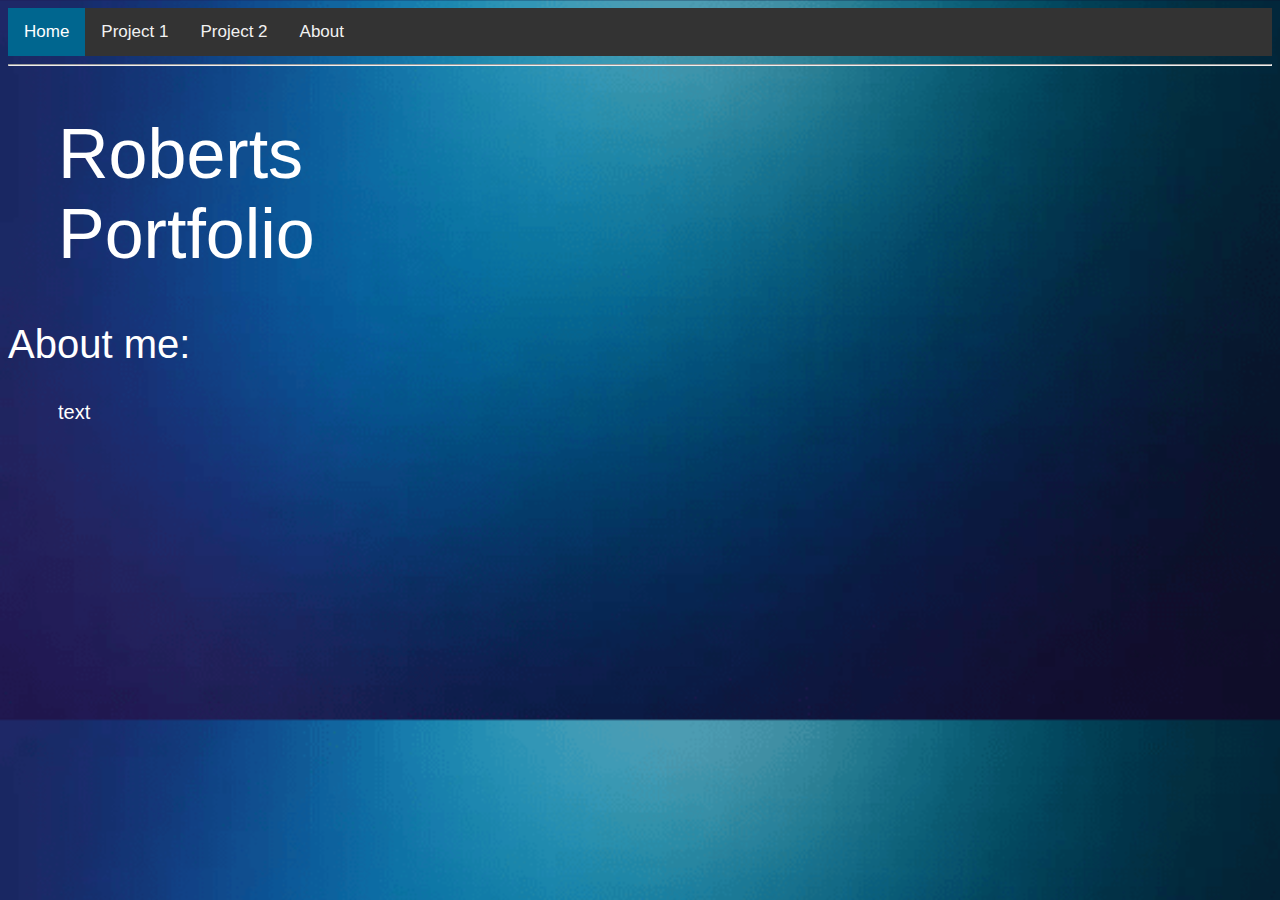
<file: index.html>
<!DOCTYPE html>
<html lang="en">
<head>
    <meta charset="UTF-8">
    <meta name="viewport" content="width=device-width, initial-scale=1.0">
    <title>Document</title>
    <link rel="stylesheet" href="style.css">
    
</head>
<body>
    <div class="topnav">
        <a class="active" href="#home">Home</a>
        <a href="project1.html">Project 1</a>
        <a href="project2-game.html">Project 2</a>
        <a href="#about">About</a>
      </div>
      <hr>
    <h1>Roberts <br> 
        Portfolio</h1>
        
    <h2>About me:</h2>
    <p>text</p>
    
</body>
</html>
</file>
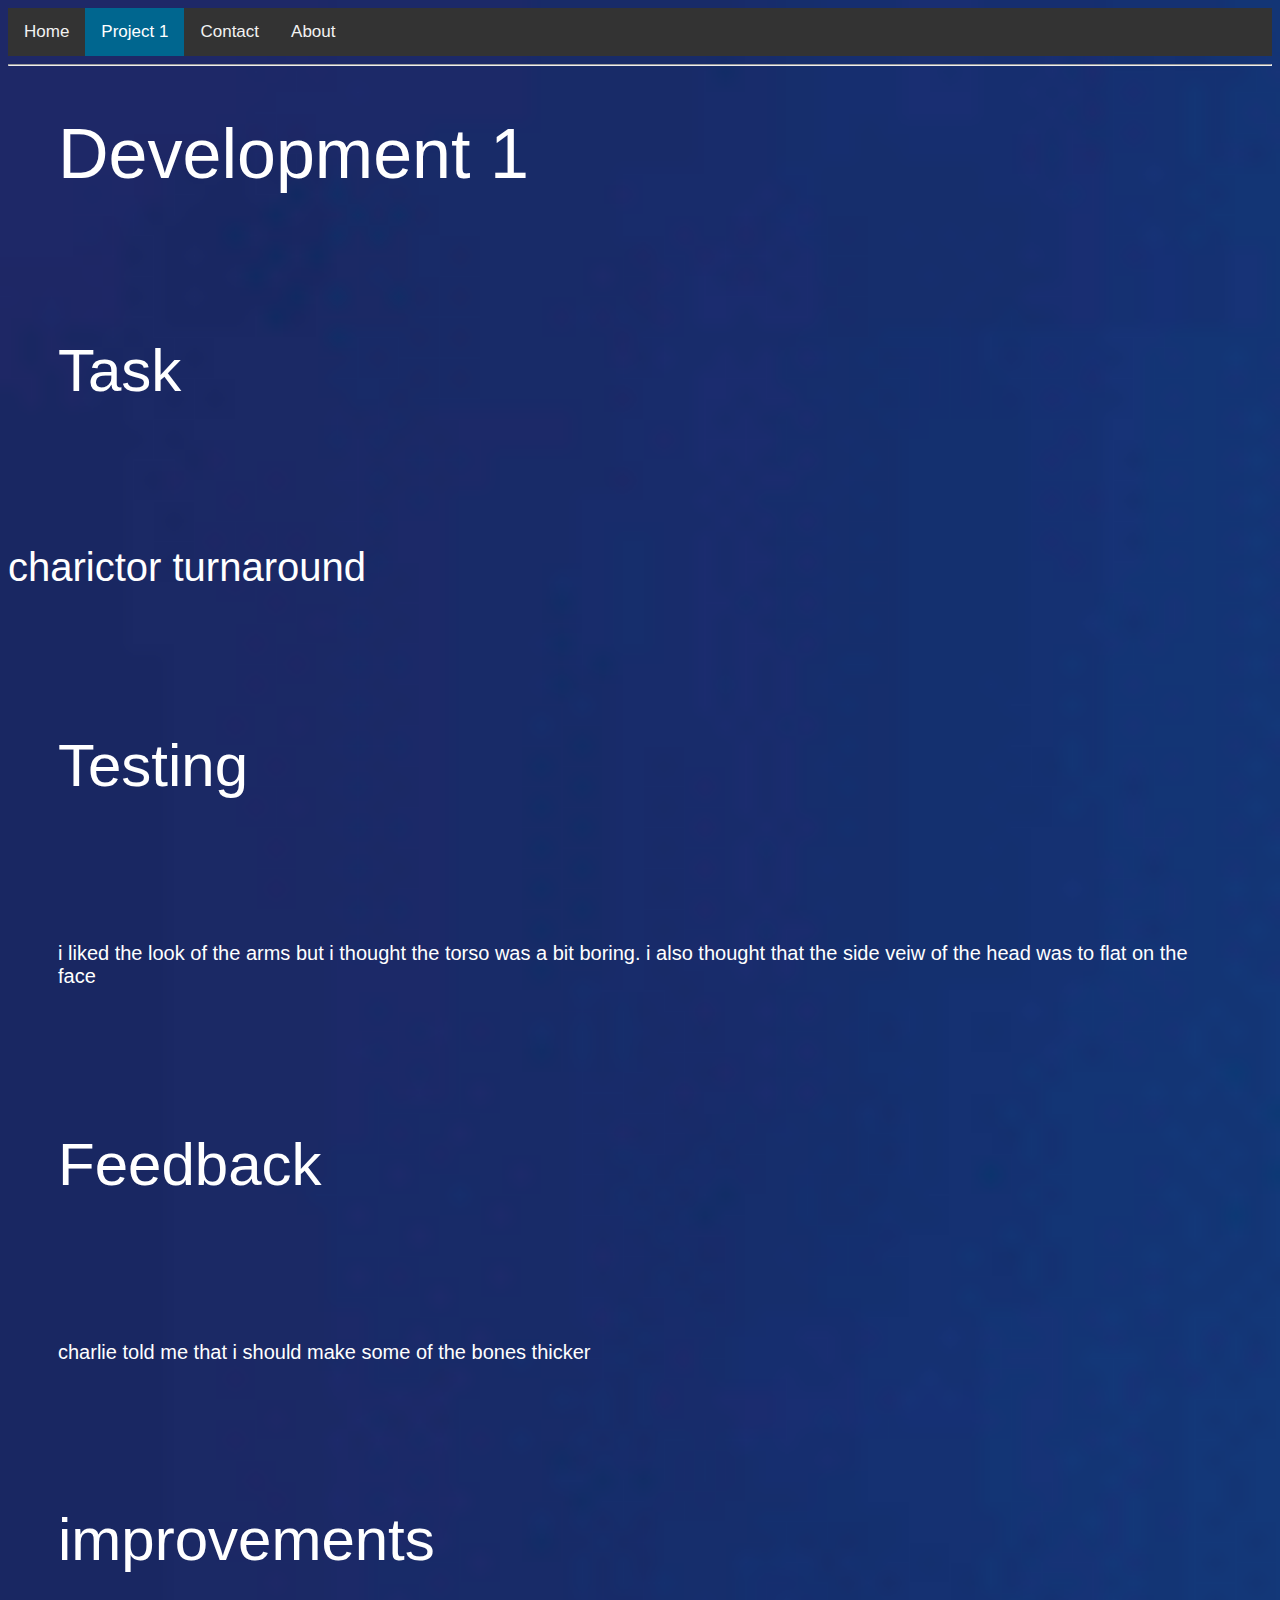
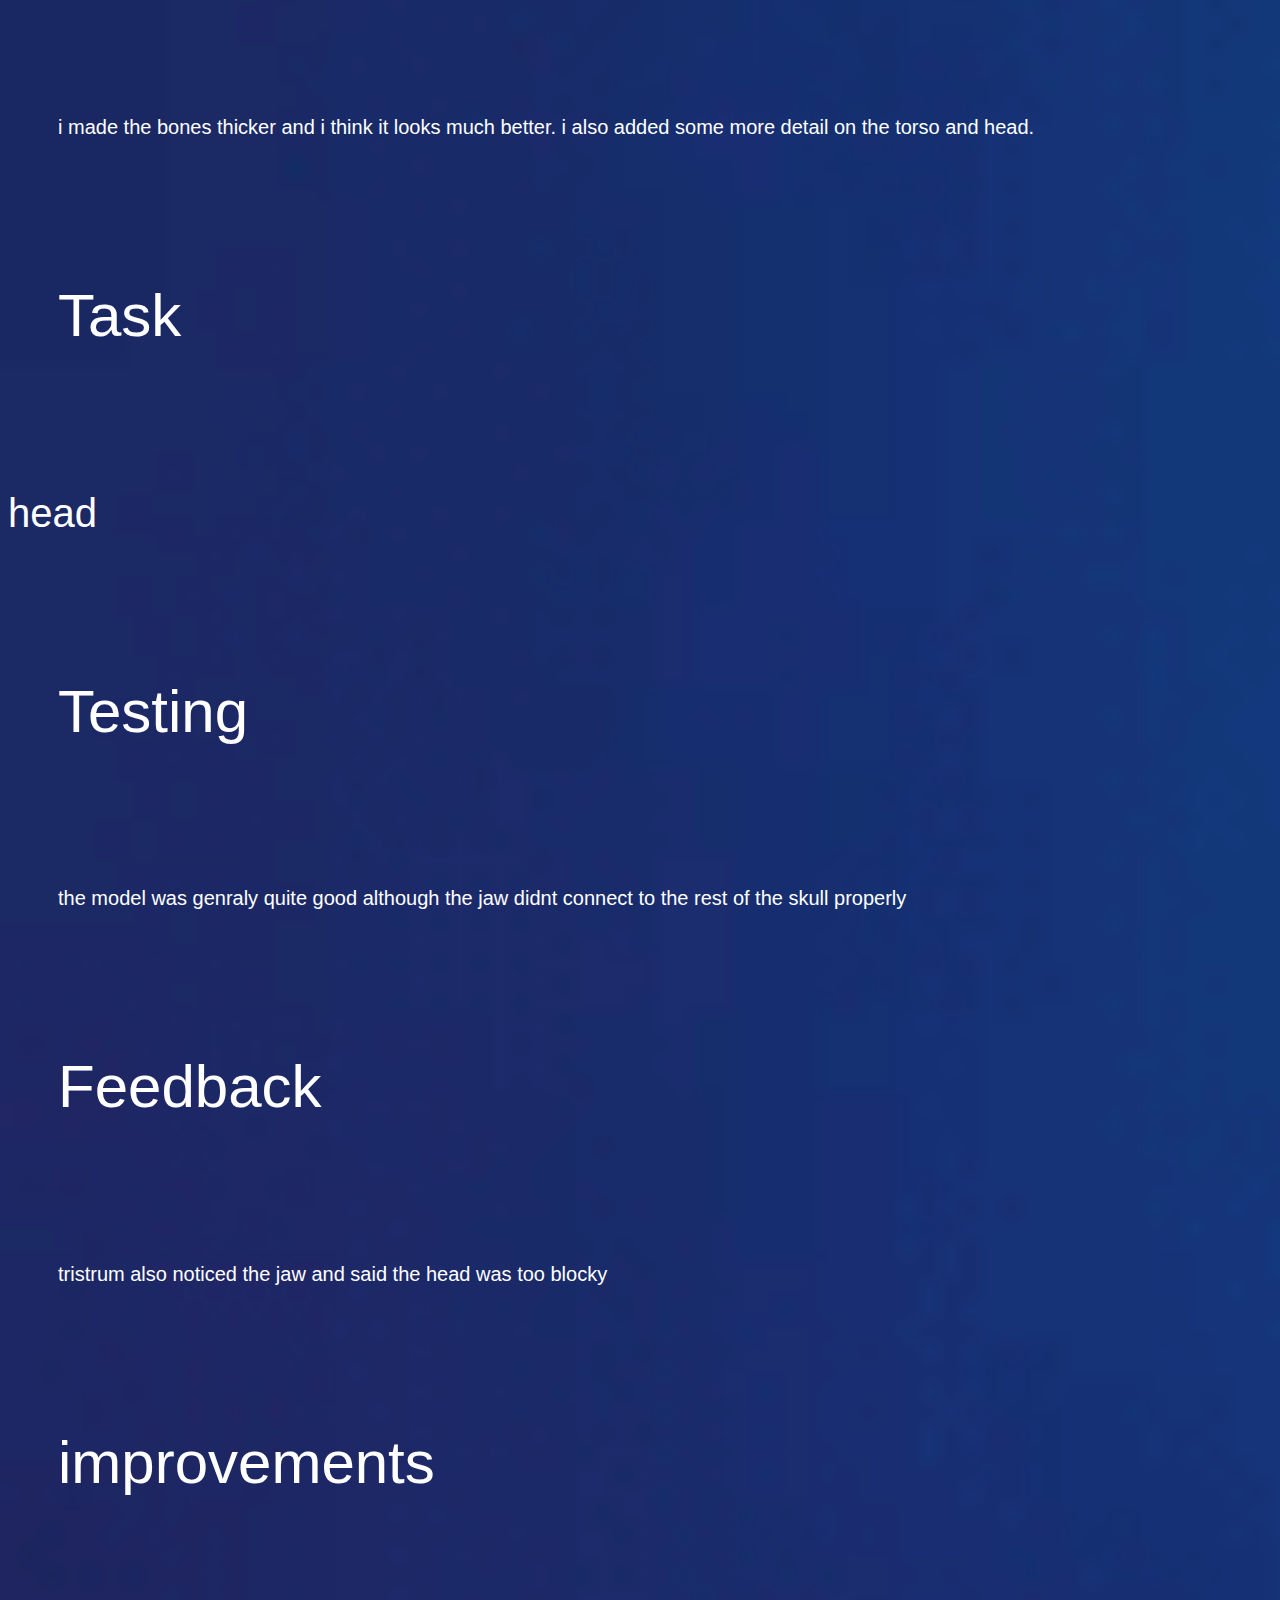
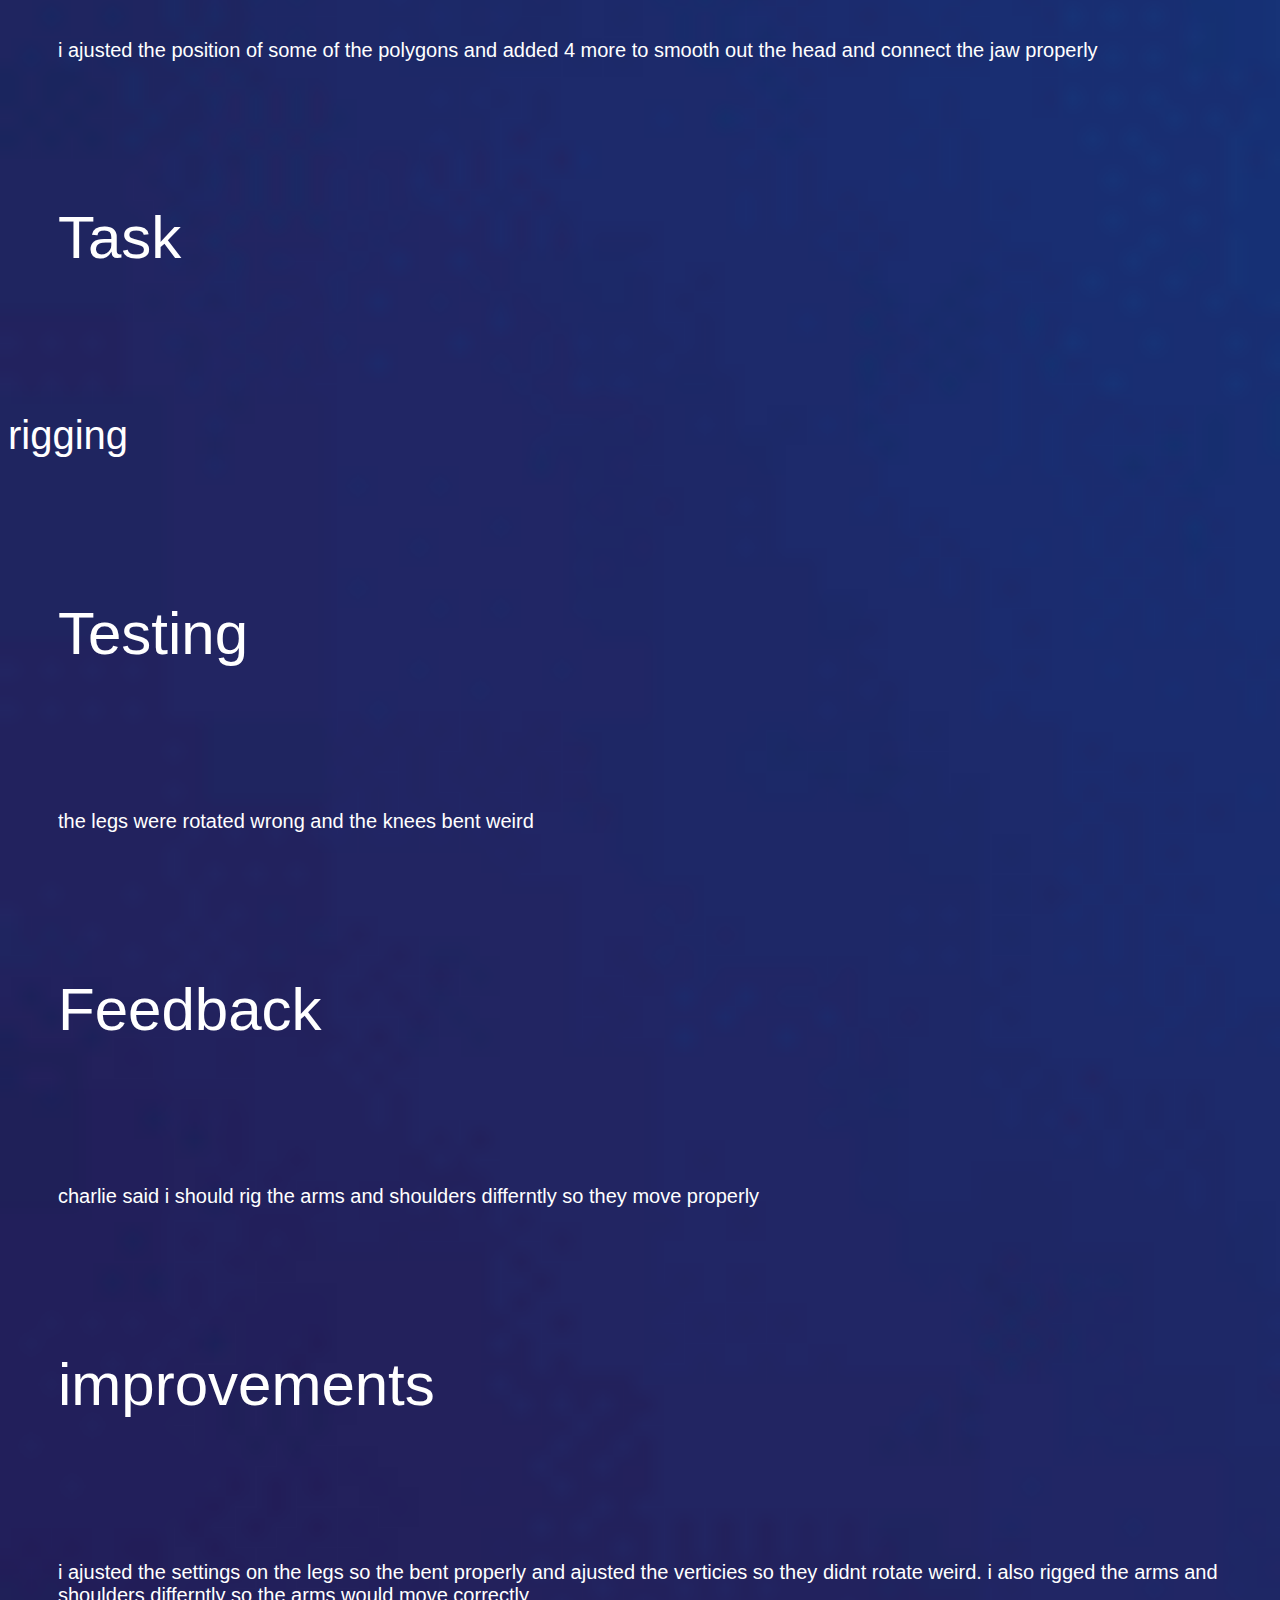
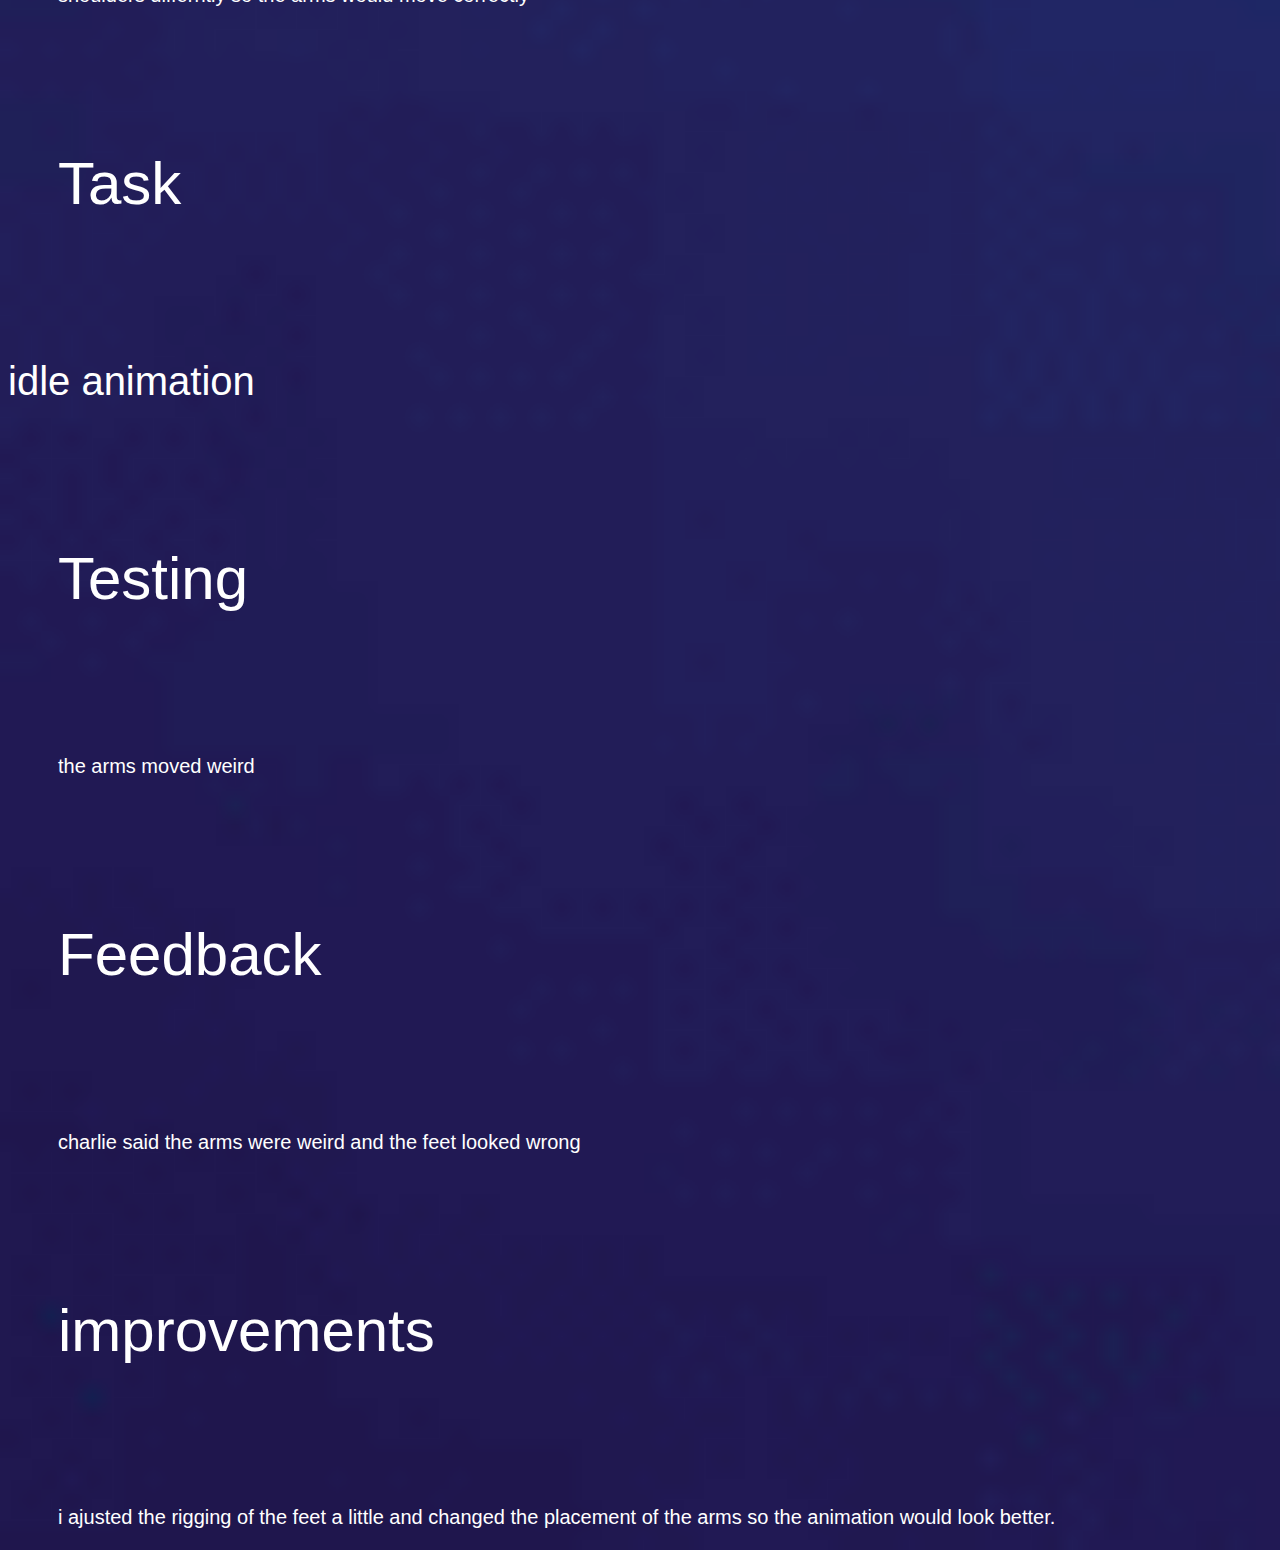
<file: development1.html>
<!DOCTYPE html>
<html lang="en">
<head>
    <meta charset="UTF-8">
    <meta name="viewport" content="width=device-width, initial-scale=1.0">
    <title>Document</title>
    <link rel="stylesheet" href="style.css">
</head>
<body>
    <div class="topnav">
        <a href="index.html">Home</a>
        <a class="active" href="project1.html">Project 1</a>
        <a href="#contact">Contact</a>
        <a href="#about">About</a>
      </div>
      <hr>
    <h1>Development 1</h1>
    <h6>Task</h6>
    <h2>charictor turnaround</h2> 
    <h6>Testing</h6>
    <p>i liked the look of the arms but i thought the torso was a bit boring. i also thought that the side veiw of the head was to flat on the face</p>
    <h6>Feedback</h6>
    <p>charlie told me that i should make some of the bones thicker</p>
    <h6>improvements</h6>
    <p>i made the bones thicker and i think it looks much better. i also added some more detail on the torso and head.</p>

    <h6>Task</h6>
    <h2>head</h2> 
    <h6>Testing</h6>
    <p>the model was genraly quite good although the jaw didnt connect to the rest of the skull properly</p>
    <h6>Feedback</h6>
    <p>tristrum also noticed the jaw and said the head was too blocky</p>
    <h6>improvements</h6>
    <p>i ajusted the position of some of the polygons and added 4 more to smooth out the head and connect the jaw properly</p>

    <h6>Task</h6>
    <h2>rigging</h2> 
    <h6>Testing</h6>
    <p>the legs were rotated wrong and the knees bent weird</p>
    <h6>Feedback</h6>
    <p>charlie said i should rig the arms and shoulders differntly so they move properly</p>
    <h6>improvements</h6>
    <p>i ajusted the settings on the legs so the bent properly and ajusted the verticies so they didnt rotate weird. i also rigged the arms and shoulders differntly so the arms would move correctly</p>

    <h6>Task</h6>
    <h2>idle animation</h2> 
    <h6>Testing</h6>
    <p>the arms moved weird</p>
    <h6>Feedback</h6>
    <p>charlie said the arms were weird and the feet looked wrong</p>
    <h6>improvements</h6>
    <p>i ajusted the rigging of the feet a little and changed the placement of the arms so the animation would look better.</p>
</body>
</html>
</file>
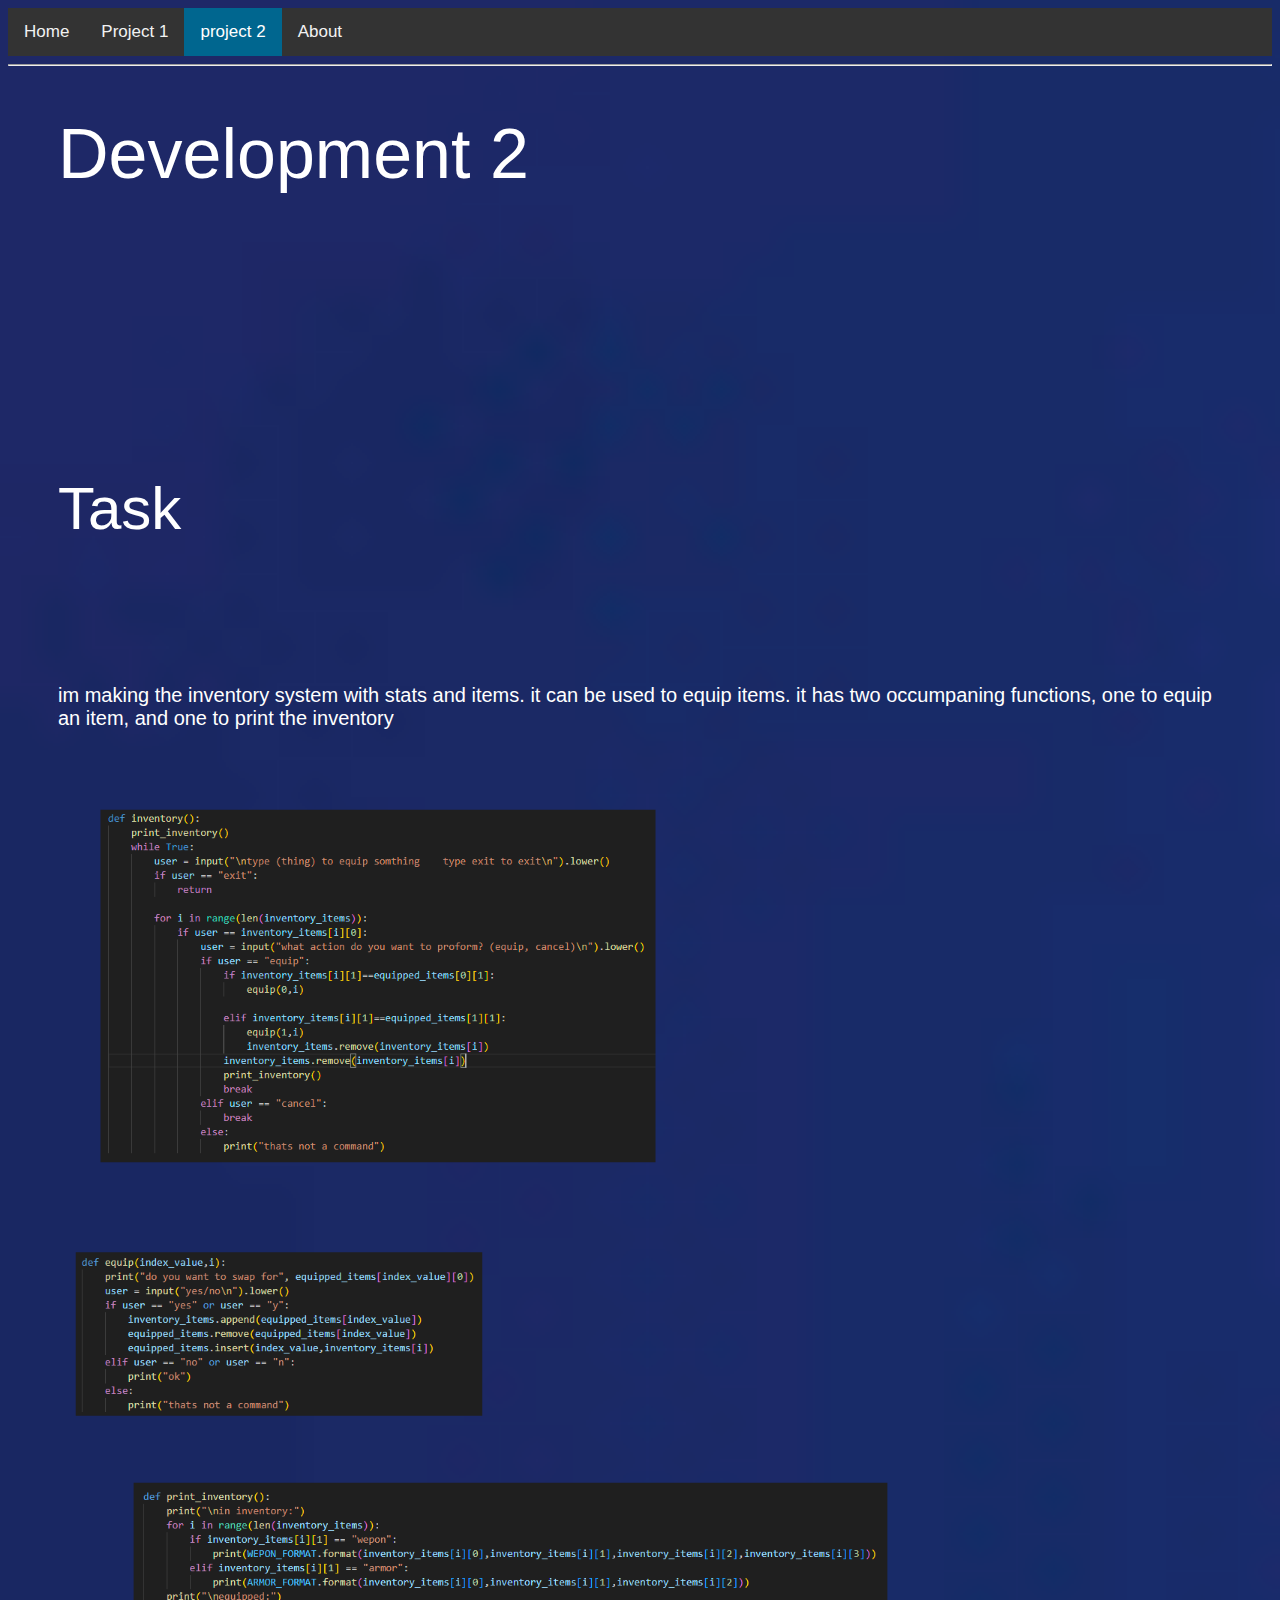
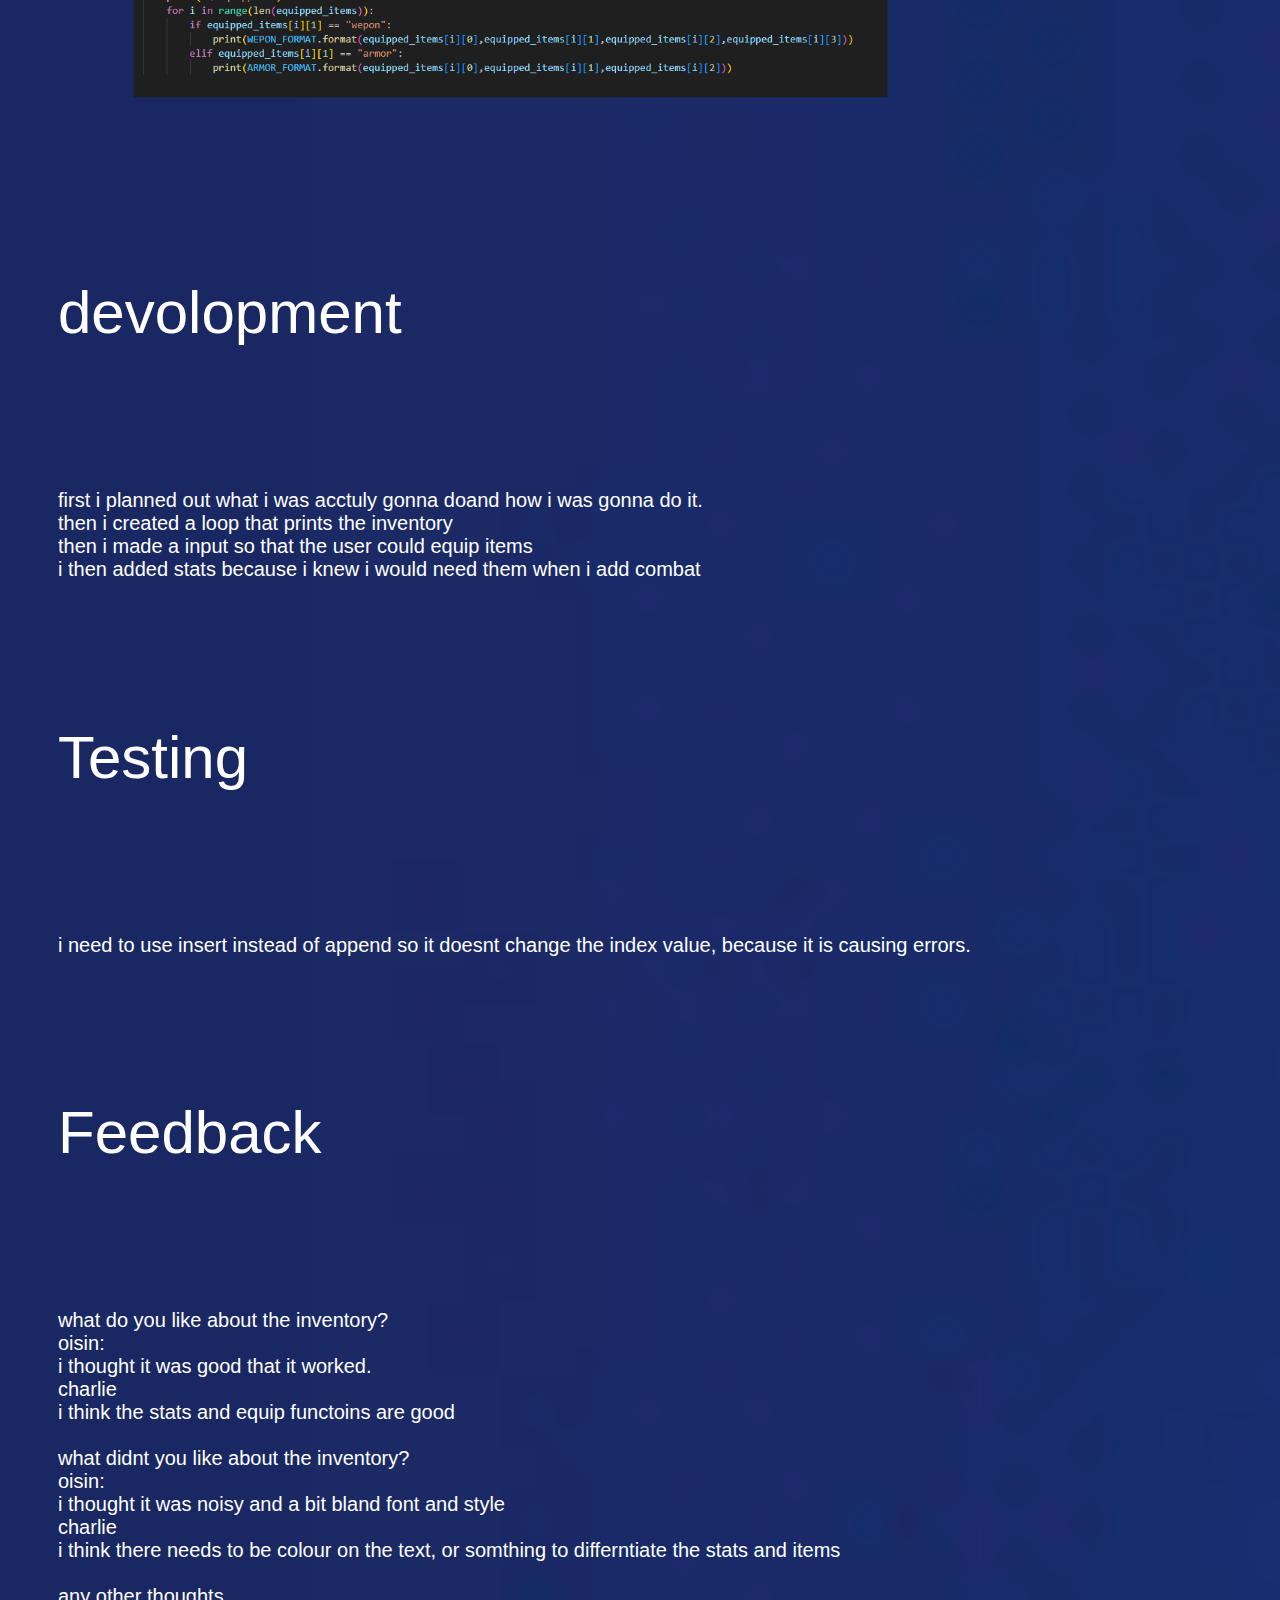
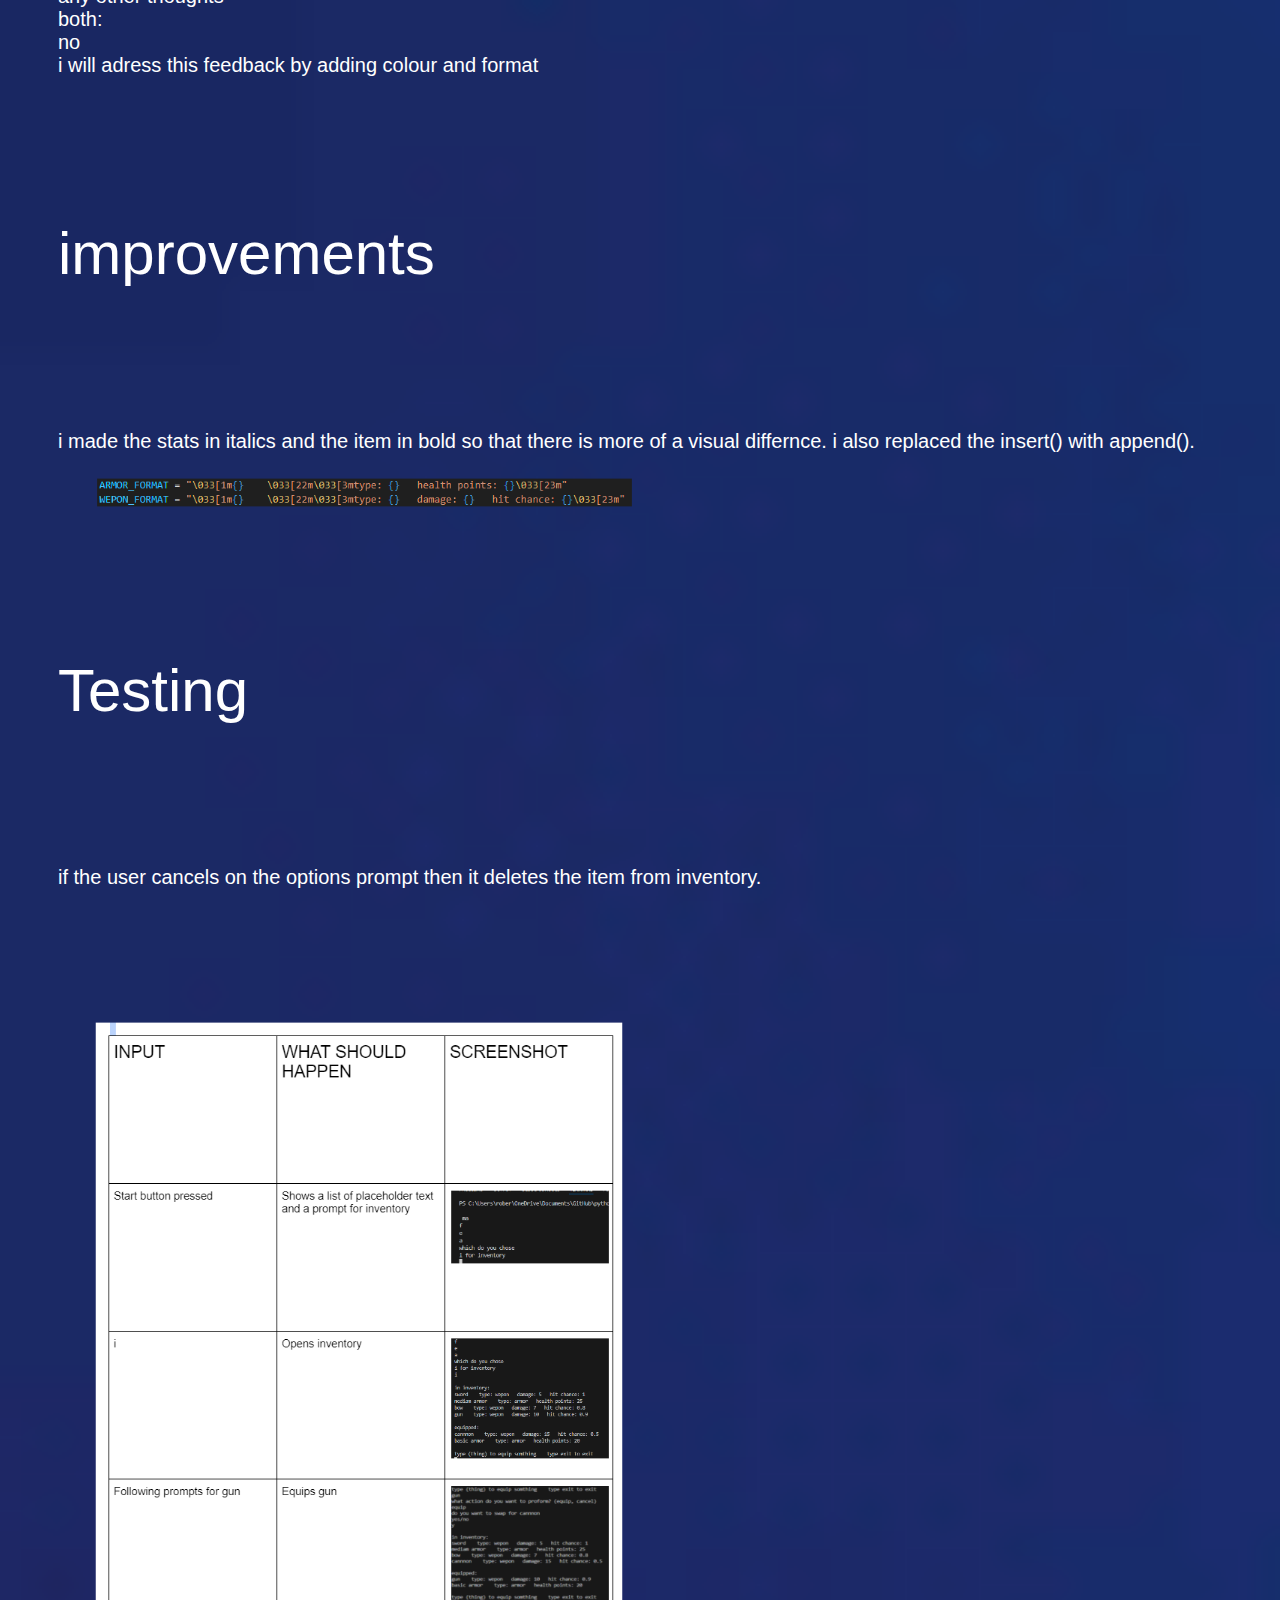
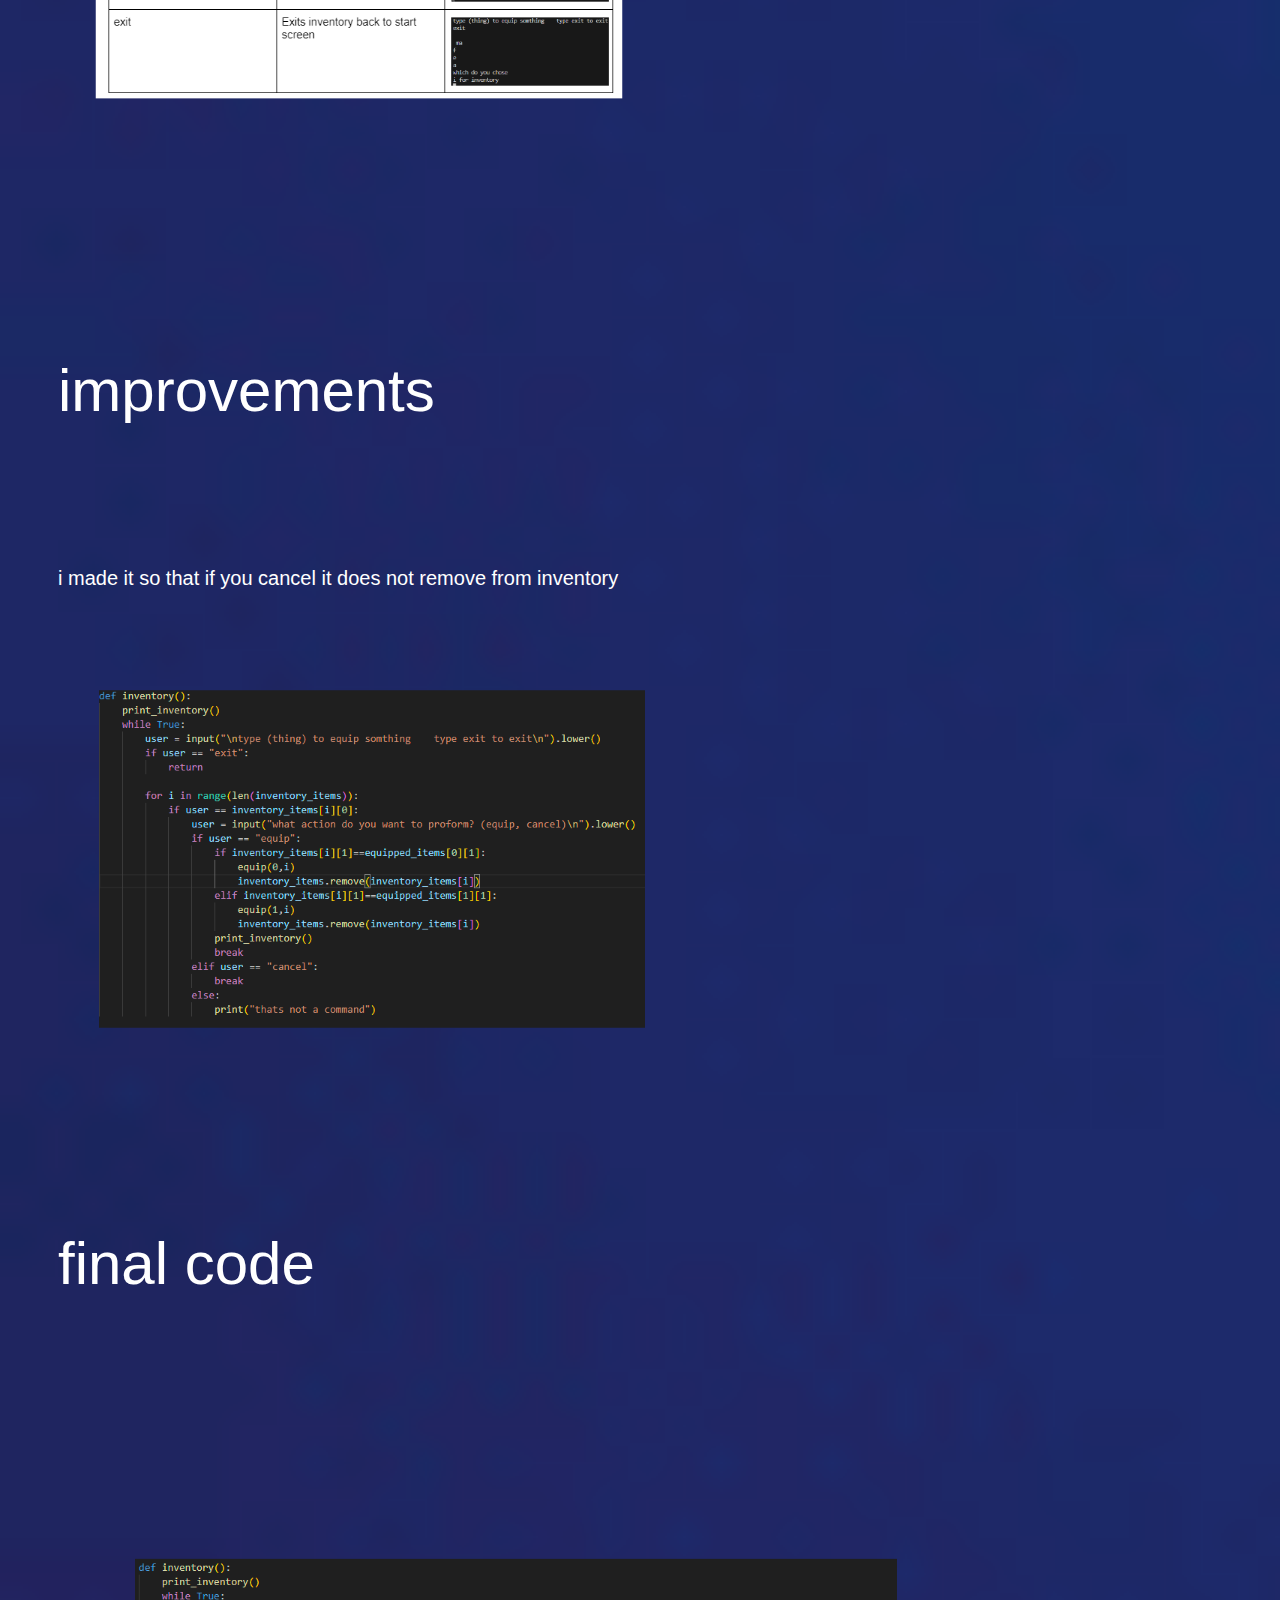
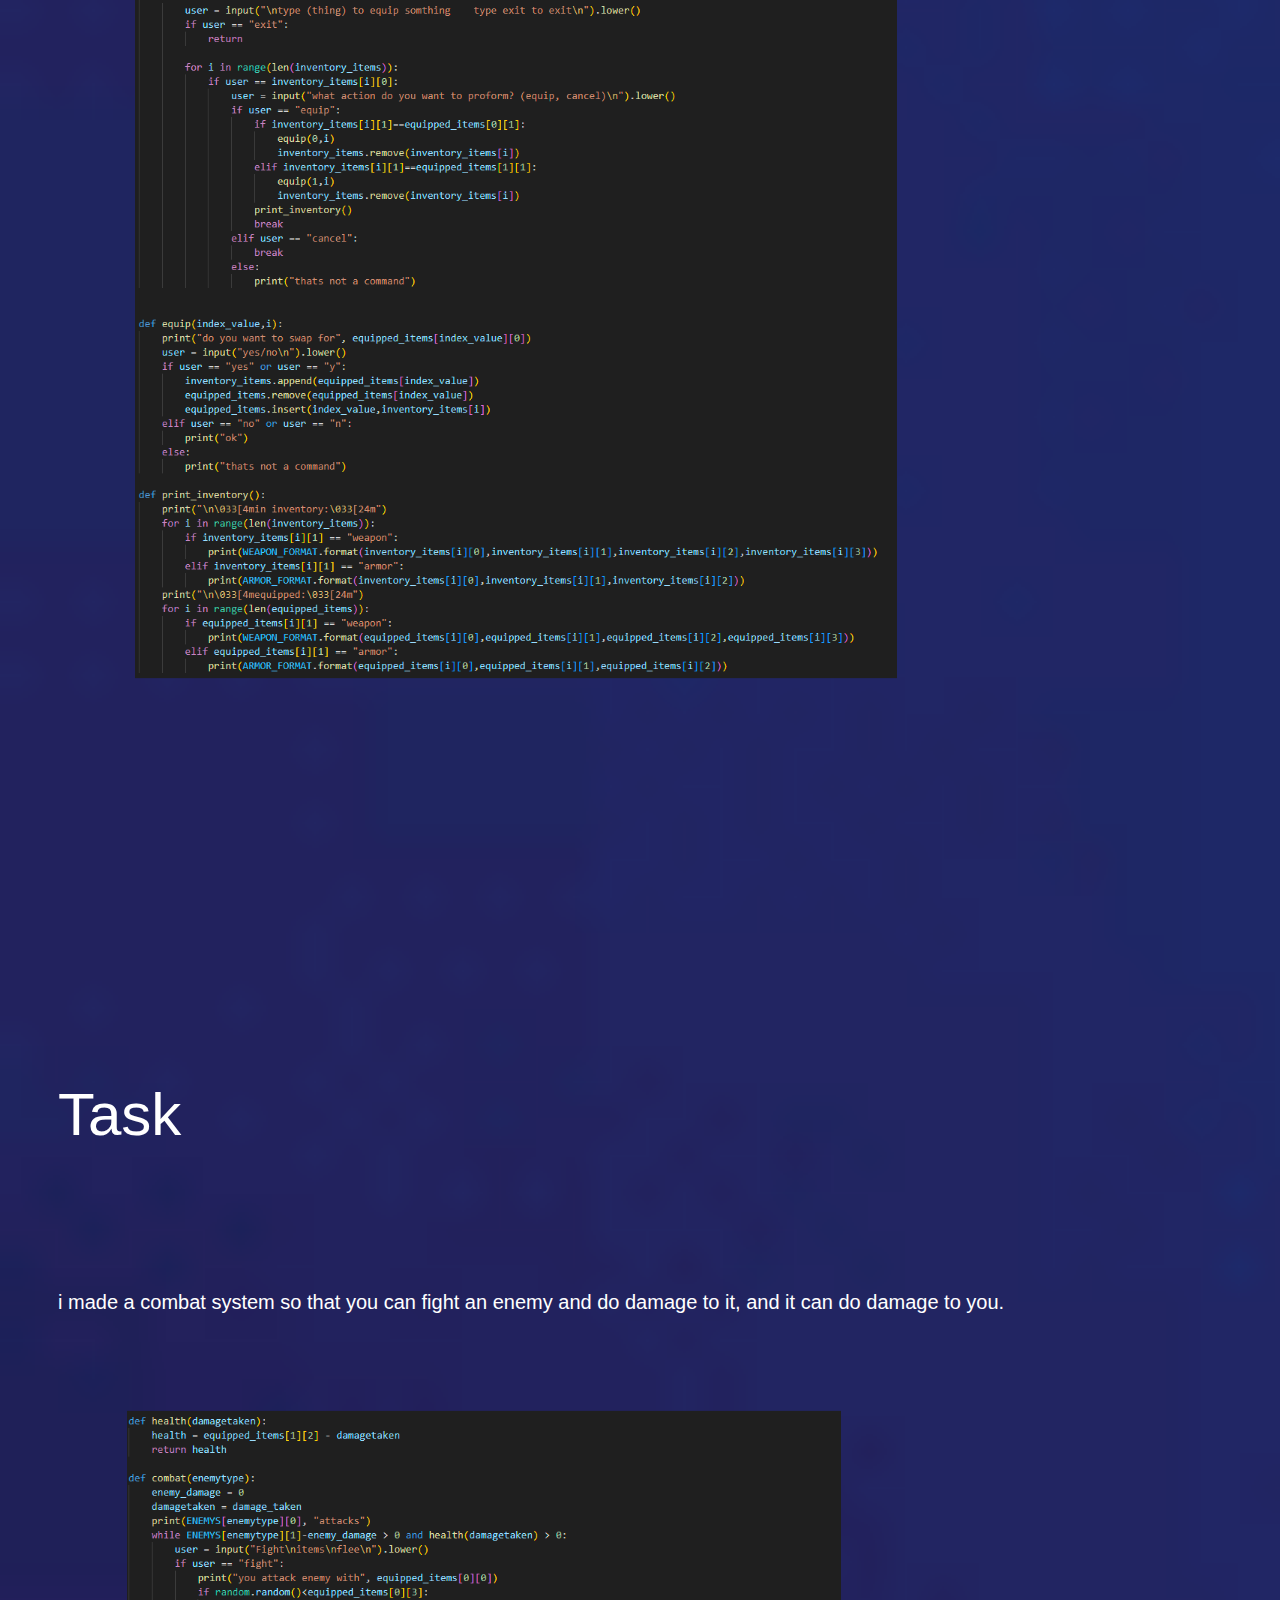
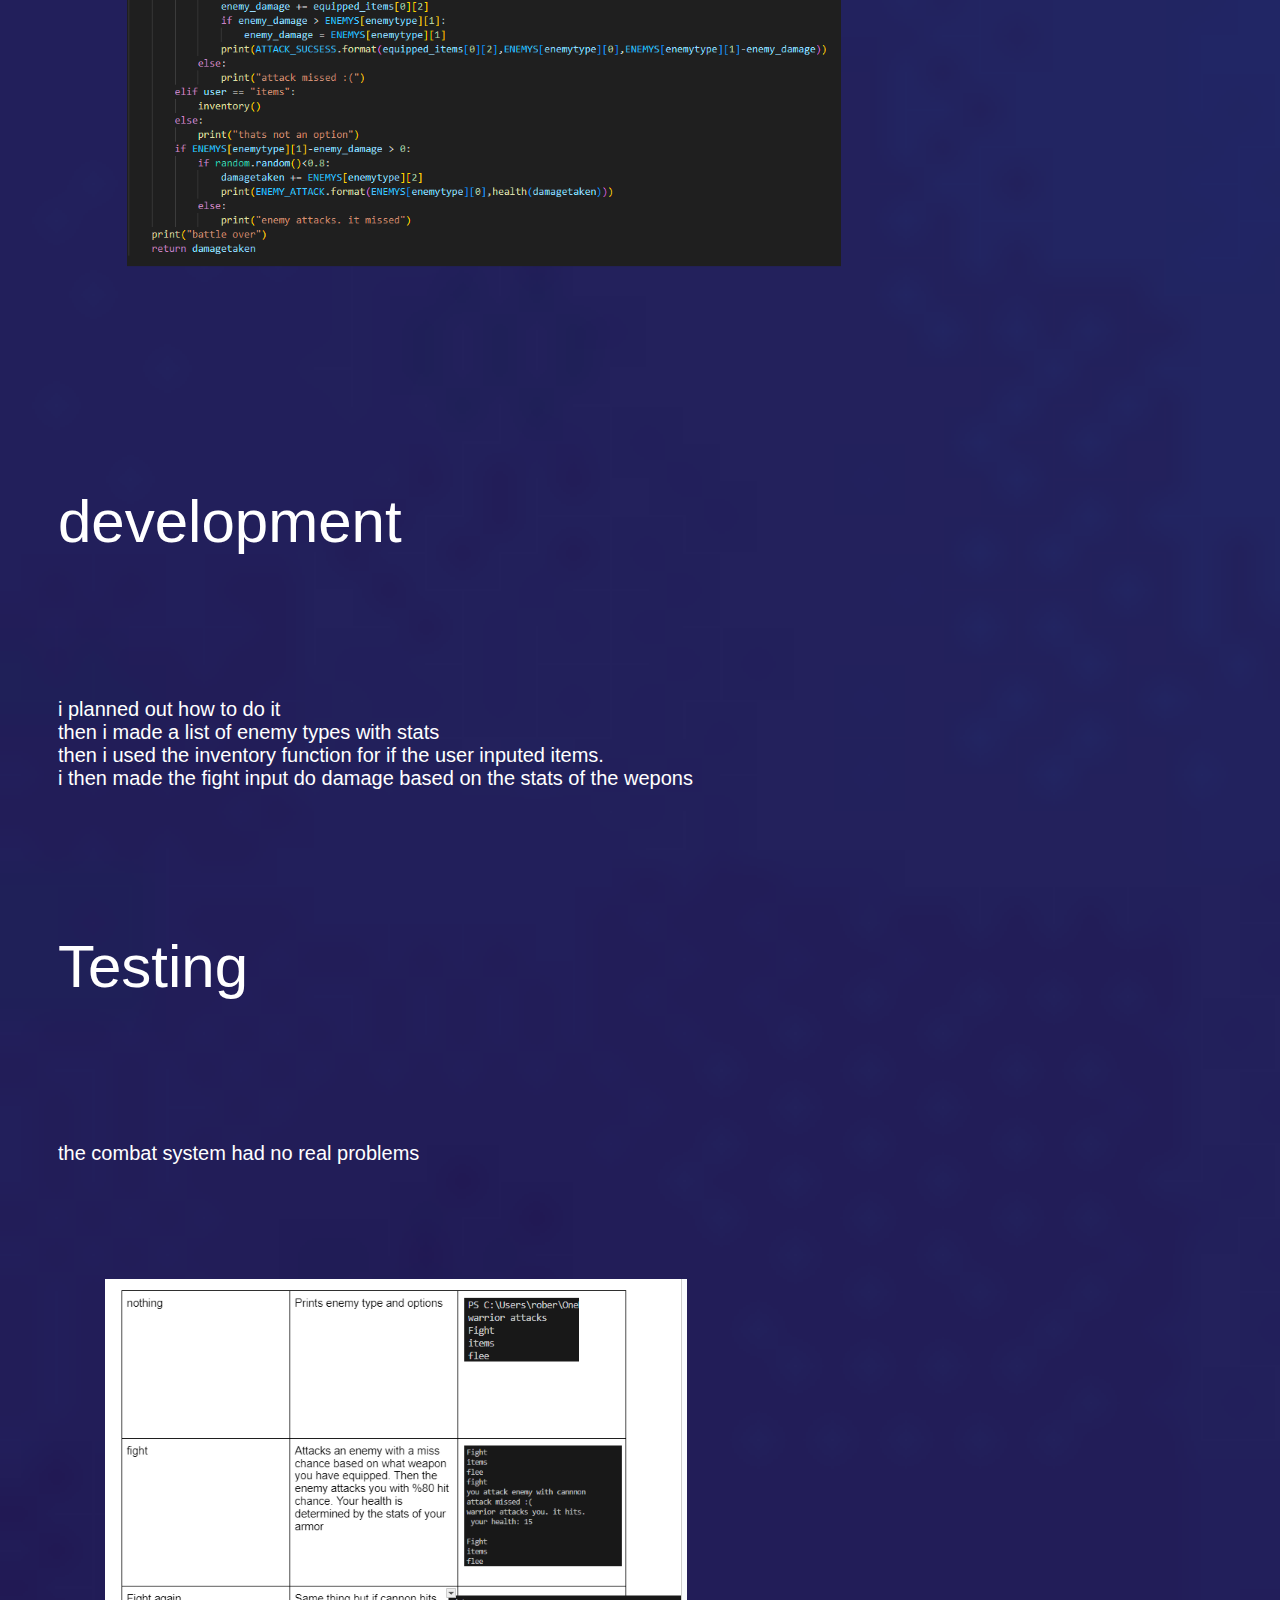
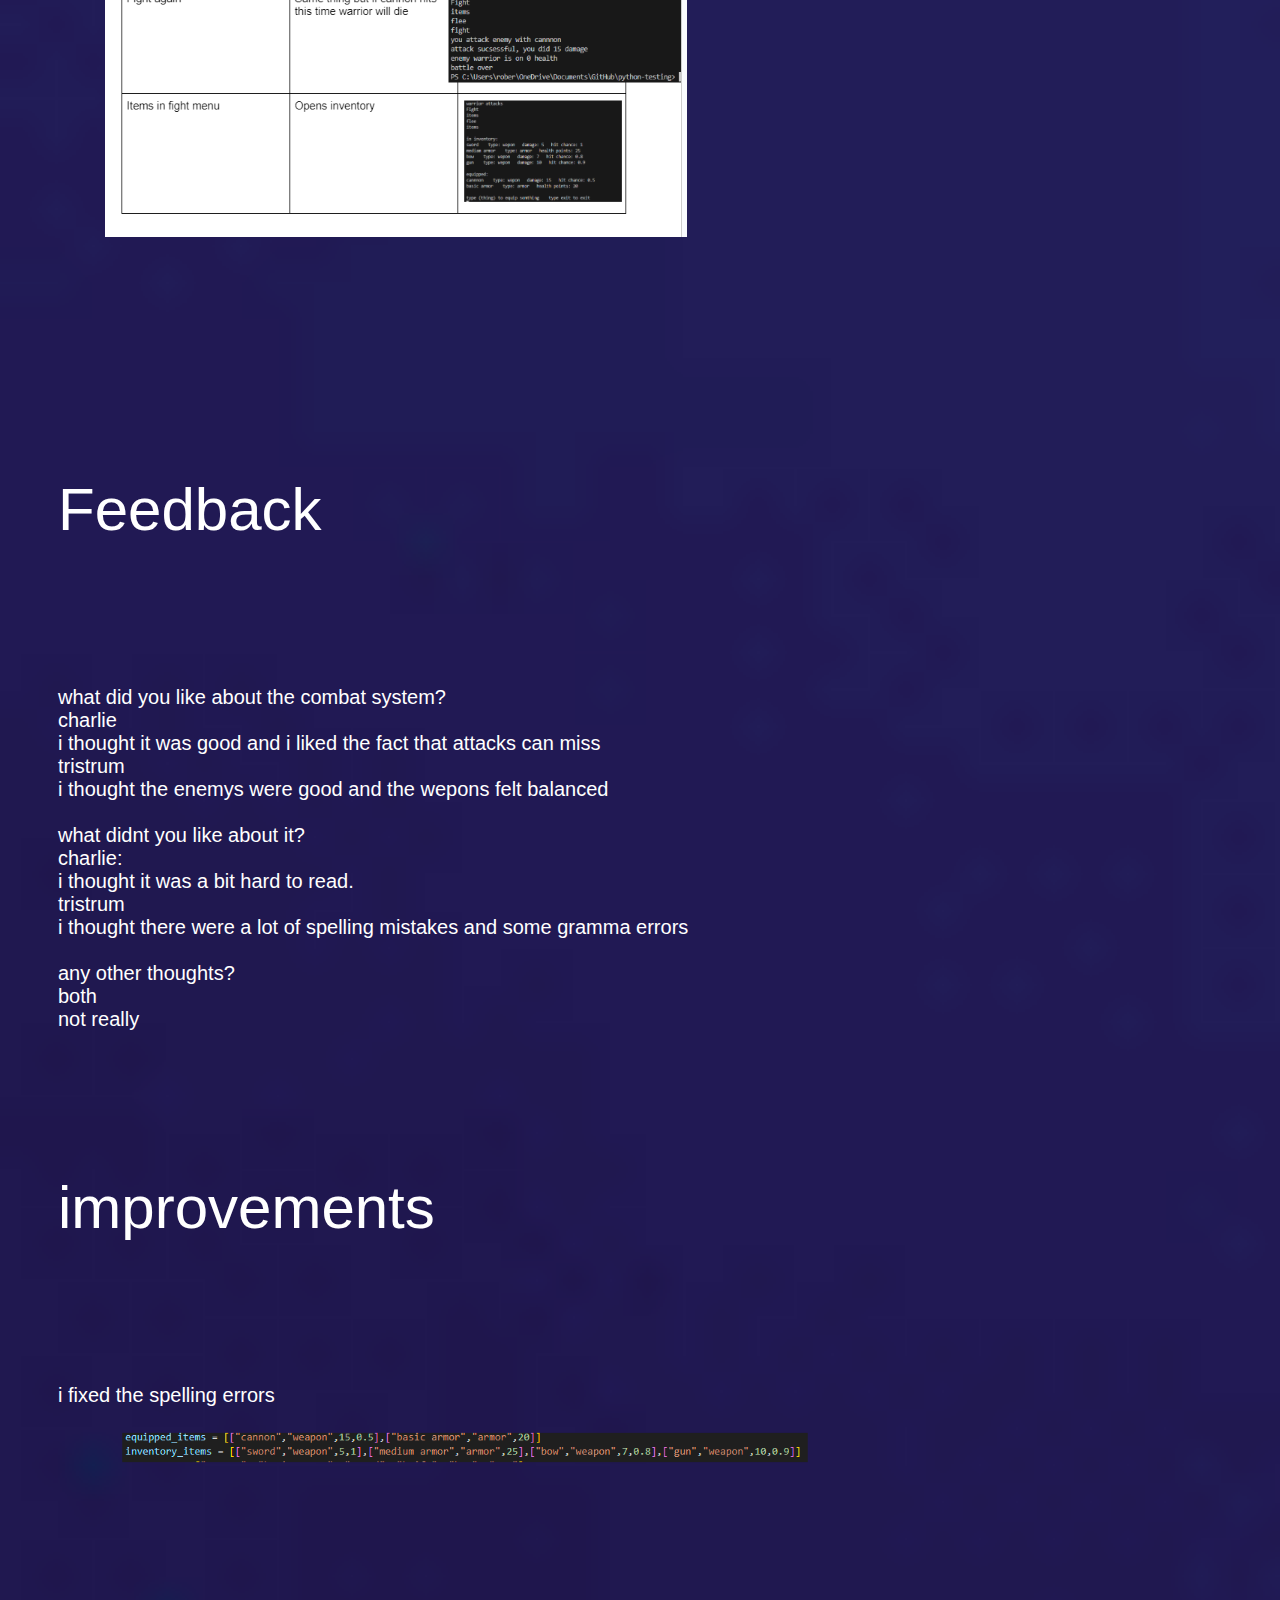
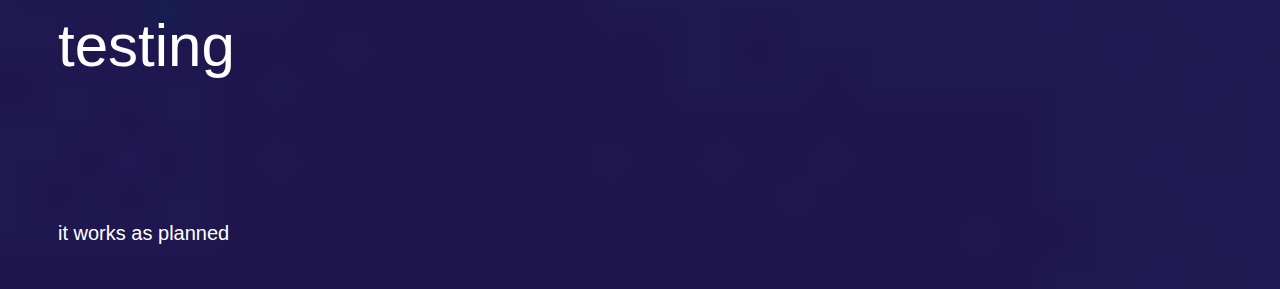
<file: development2.html>
<!DOCTYPE html>
<html lang="en">
<head>
    <meta charset="UTF-8">
    <meta name="viewport" content="width=device-width, initial-scale=1.0">
    <title>Document</title>
    <link rel="stylesheet" href="style.css">
</head>
<body>
    <div class="topnav">
        <a href="index.html">Home</a>
        <a href="project1.html">Project 1</a>
        <a class="active" href="#project2-game.html">project 2</a>
        <a href="#about">About</a>
      </div>
      <hr>
    <h1>Development 2</h1>
    <h6><br><br>Task</h6>
    <p>im making the inventory system with stats and items. it can be used to equip items. it has two occumpaning functions, one to equip an item, and one to print the inventory</p>
    <img src="inv1.PNG" alt="placeholder"><br>
    <img src="inv2.PNG" alt="placeholder"><br>
    <img src="inv3.PNG" alt="placeholder"><br>
    <h6>devolopment</h6>
    <p>first i planned out what i was acctuly gonna doand how i was gonna do it.<br> then i created a loop that prints the inventory<br> then i made a input so that the user could equip items<br>i then added stats because i knew i would need them when i add combat</p>
    <h6>Testing</h6>
    <p>i need to use insert instead of append so it doesnt change the index value, because it is causing errors. </p>
    <h6>Feedback</h6>
    <p>what do you like about the inventory?<br>oisin:<br>i thought it was good that it worked.<br>charlie<br>i think the stats and equip functoins are good<br><br>what didnt you like about the inventory?<br>oisin:<br>i thought it was noisy and a bit bland font and style<br>charlie<br>i think there needs to be colour on the text, or somthing to differntiate the stats and items<br><br>any other thoughts<br>both:<br>no<br>i will adress this feedback by adding colour and format</p>
    <h6>improvements</h6>
    <p>i made the stats in italics and the item in bold so that there is more of a visual differnce. i also replaced the insert() with append().</p>
    <img src="inv4.png" alt="placeholder"><br>
    <h6>Testing</h6>
    <p>if the user cancels on the options prompt then it deletes the item from inventory.</p>
    <img src="inventory testing.png" alt="placeholder"><br>
    <h6>improvements</h6>
    <p>i made it so that if you cancel it does not remove from inventory<br><br></p>
    <img src="inv5.png" alt="placeholder"><br>
    <h6>final code</h6>
    <img src="invFinal.png" alt="placeholder"><br>

    <h6><br><br>Task</h6>
    <p>i made a combat system so that you can fight an enemy and do damage to it, and it can do damage to you.</p> 
    <img src="combat1.png" alt="placeholder"><br>
    <h6>development</h6> 
    <p>i planned out how to do it<br>then i made a list of enemy types with stats<br> then i used the inventory function for if the user inputed items.<br>i then made the fight input do damage based on the stats of the wepons</p>
    <h6>Testing</h6>
    <p>the combat system had no real problems</p>
    <img src="combat testing.png" alt="placeholder"><br>
    <h6>Feedback</h6>
    <p>what did you like about the combat system?<br>charlie<br>i thought it was good and i liked the fact that attacks can miss<br>tristrum<br>i thought the enemys were good and the wepons felt balanced<br><br>what didnt you like about it?<br>charlie:<br>i thought it was a bit hard to read.<br>tristrum<br>i thought there were a lot of spelling mistakes and some gramma errors<br><br>any other thoughts?<br> both<br> not really</p>
    <h6>improvements</h6>
    <p>i fixed the spelling errors</p>
    <img src="combat2.png" alt="placeholder"><br>
    <h6>testing</h6>
    <p>it works as planned<br><br></p>
</body>
</html>
</file>
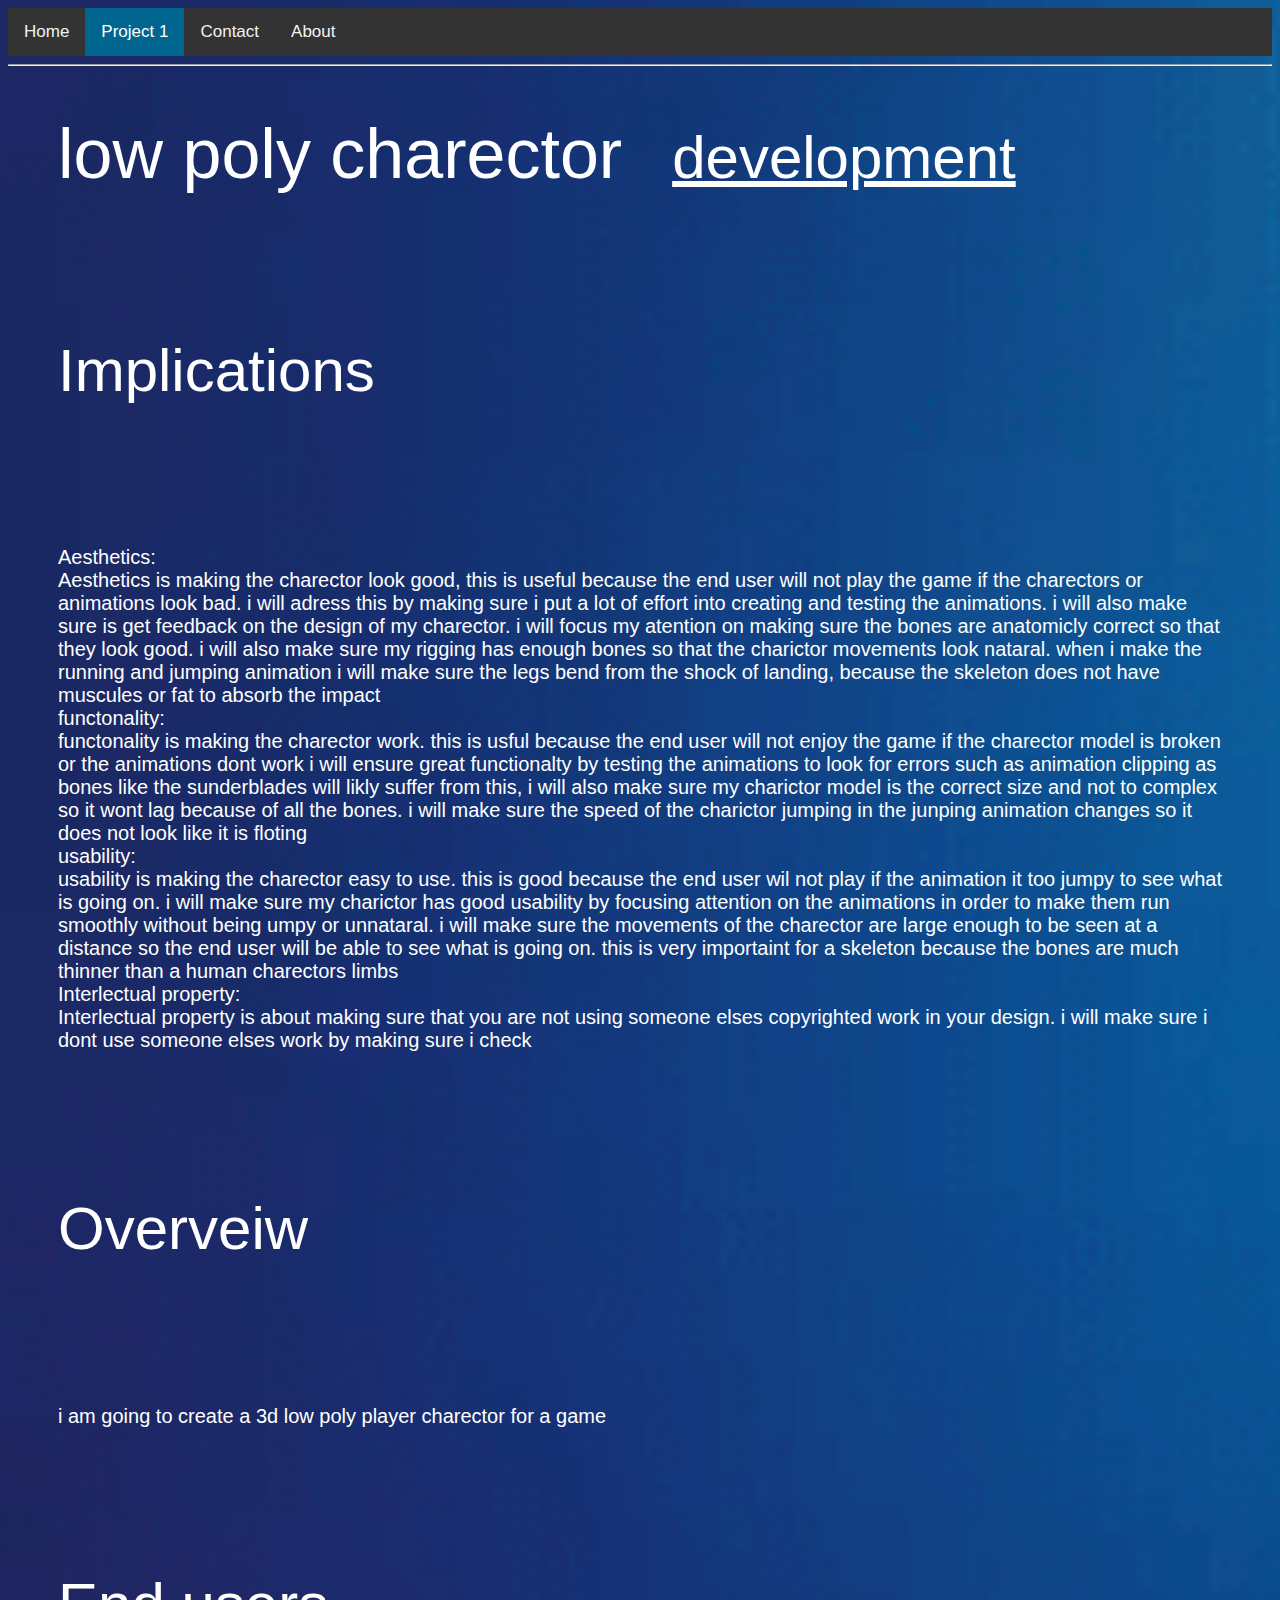
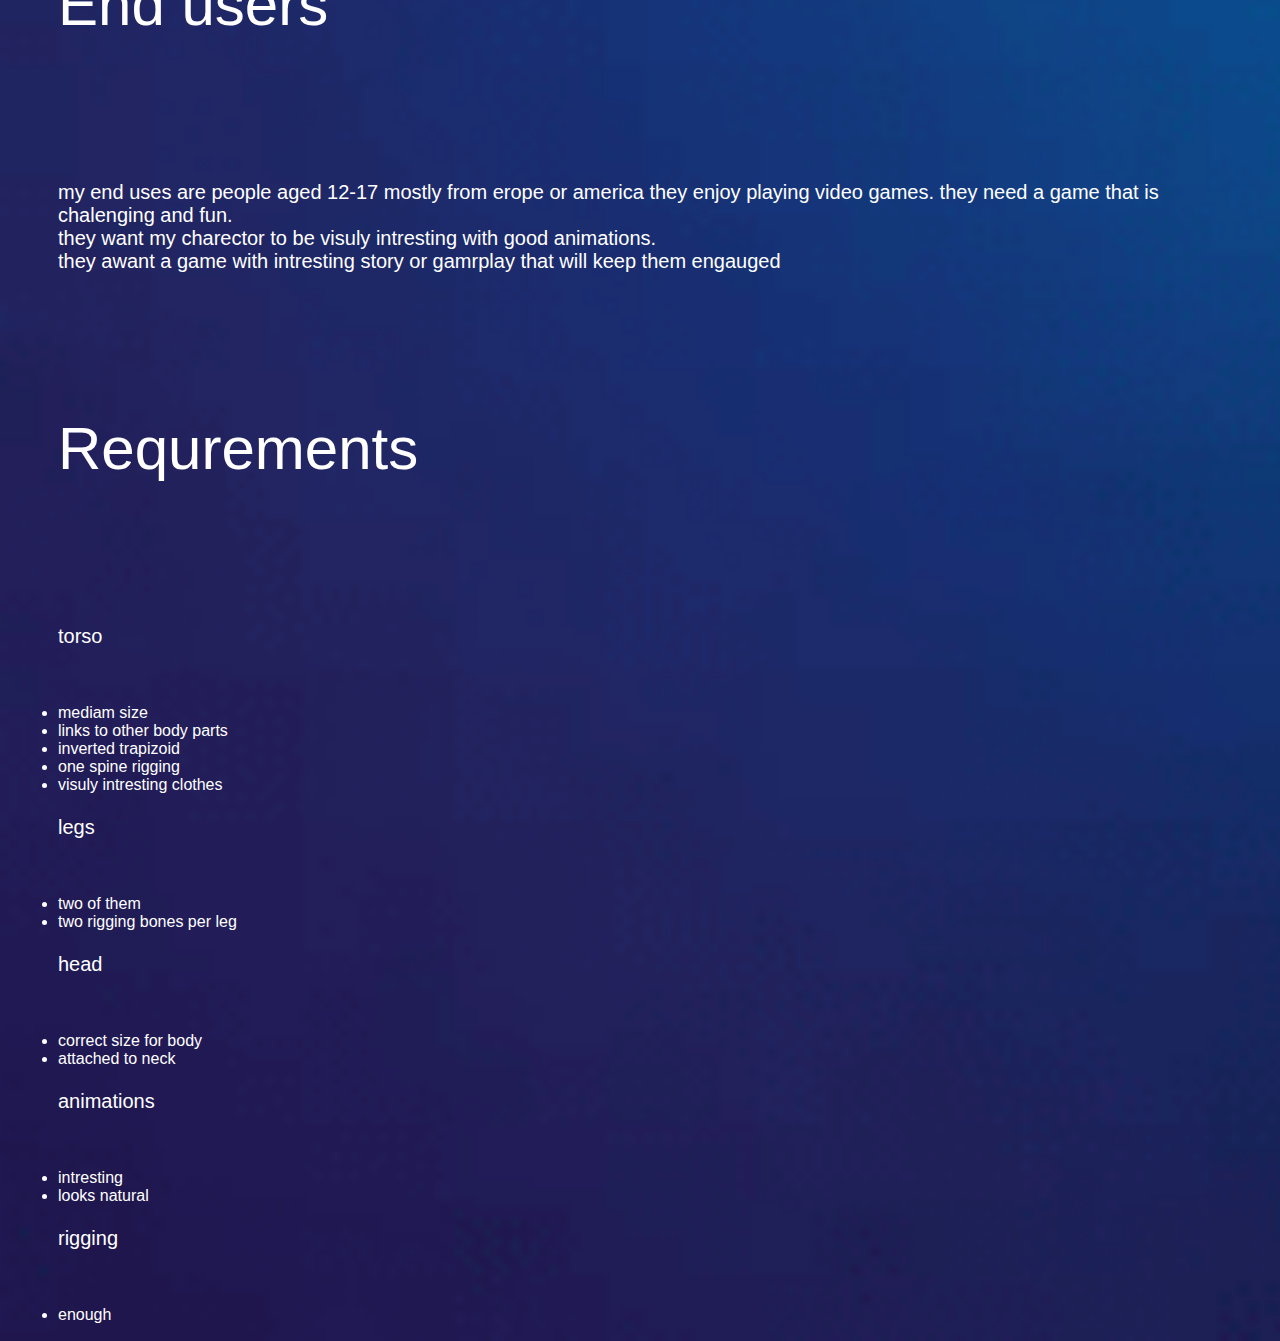
<file: project1.html>
<!DOCTYPE html>
<html lang="en">
<head>
    <meta charset="UTF-8">
    <meta name="viewport" content="width=device-width, initial-scale=1.0">
    <title>project1</title>
    <link rel="stylesheet" href="style.css">
</head>
<body>
    <div class="topnav">
        <a href="index.html">Home</a>
        <a class="active" href="project1.html">Project 1</a>
        <a href="#contact">Contact</a>
        <a href="#about">About</a>
      </div>
      <hr>
      <h1>low poly charector<a href="development1.html">development</a> </h1>
      
      <div class="rightText">
        <h6>Implications</h6>
        <p>
          Aesthetics:<br>
          Aesthetics is making the charector look good, this is useful because the end user will not play the game if the charectors or animations look bad. 
          i will adress this by making sure i put a lot of effort into creating and testing the animations. i will also make sure is get feedback on the design of my charector.
          i will focus my atention on making sure the bones are anatomicly correct so that they look good.
          i will also make sure my rigging has enough bones so that the charictor movements look nataral. when i make the running and jumping animation i will make sure the legs bend from the shock of landing,
          because the skeleton does not have muscules or fat to absorb the impact<br>
          functonality:<br>
          functonality is making the charector work. this is usful because the end user will not enjoy the game if the charector model is broken or the animations dont work
          i will ensure great functionalty by testing the animations to look for errors such as animation clipping as bones like the sunderblades will likly suffer from this,
          i will also make sure my charictor model is the correct size and not to complex so it wont lag because of all the bones. 
          i will make sure the speed of the charictor jumping in the junping animation changes so it does not look like it is floting<br>
          usability:<br>
          usability is making the charector easy to use. this is good because the end user wil not play if the animation it too jumpy to see what is going on.
          i will make sure my charictor has good usability by focusing attention on the animations in order to make them run smoothly without being umpy or unnataral.
          i will make sure the movements of the charector are large enough to be seen at a distance so the end user will be able to see what is going on. 
          this is very importaint for a skeleton because the bones are much thinner than a human charectors limbs <br>
          Interlectual property:<br>
          Interlectual property is about making sure that you are not using someone elses copyrighted work in your design. i will make sure i dont use someone elses work by making sure i check
         </p>
        <h6>Overveiw</h6>
        <p>i am going to create a 3d low poly player charector for a game</p>
      </div>
      
      <h6>End users</h6>
      <p>my end uses are people aged 12-17 mostly from erope or america they enjoy playing video games. 
        they need a game that is chalenging and fun. <br> they want my charector to be visuly intresting with good animations. <br> they awant a game with intresting story or gamrplay that will keep them engauged </p>
      <div class="leftText">
        
      </div>
      <h6>Requrements</h6>
      <p>torso</p><br>
        <ul>
          <li>mediam size</li>
          <li>links to other body parts</li>
          <li>inverted trapizoid</li>
          <li>one spine rigging</li>
          <li>visuly intresting clothes</li>
        </ul>
        
       <p>legs</p><br>
       <ul>
        <li>two of them</li>
        <li>two rigging bones per leg</li>
      </ul>
        <p>head</p><br>
        <ul>
          <li>correct size for body</li>
          <li>attached to neck</li>
        </ul>
       <p>animations</p><br>
       <ul>
        <li>intresting</li>
        <li>looks natural</li>
       </ul>
       <p>rigging</p><br>
       <ul>
        <li>enough</li>
       </ul>

     
    
</body>
</html>
</file>
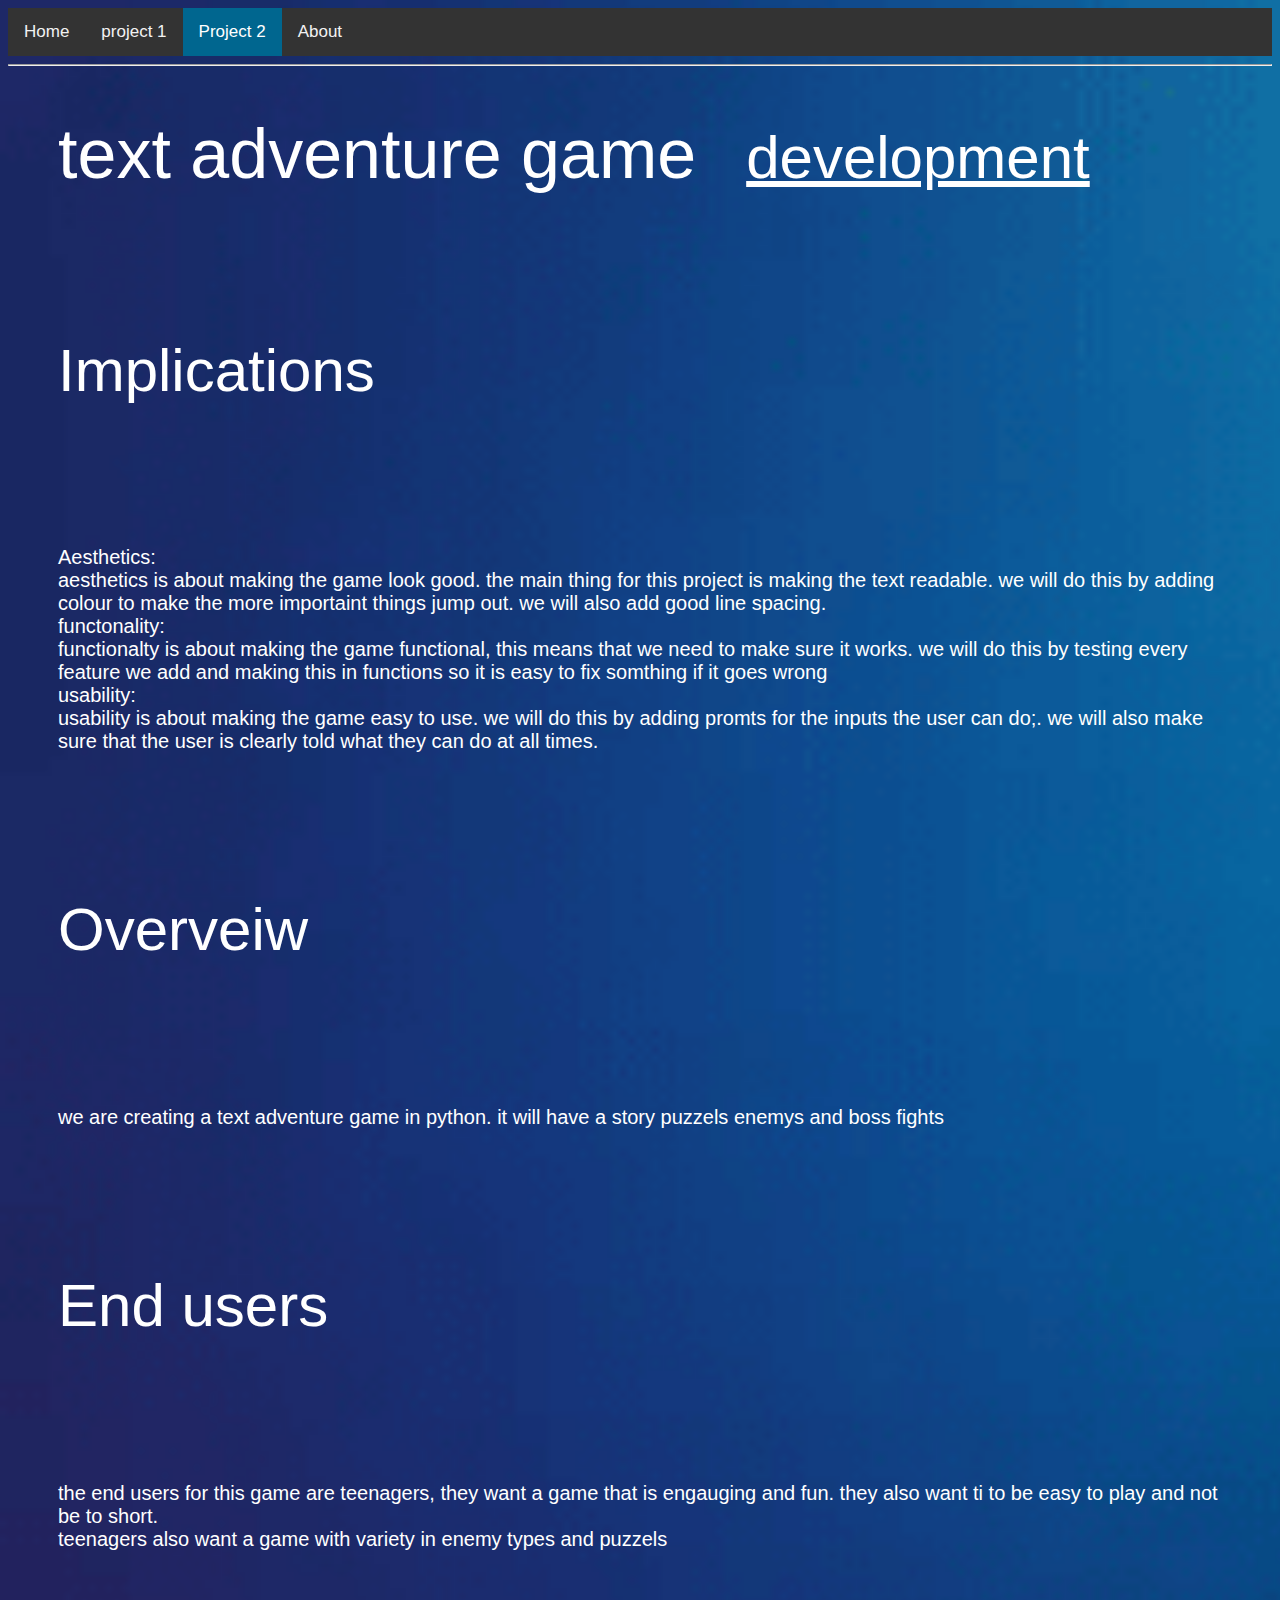
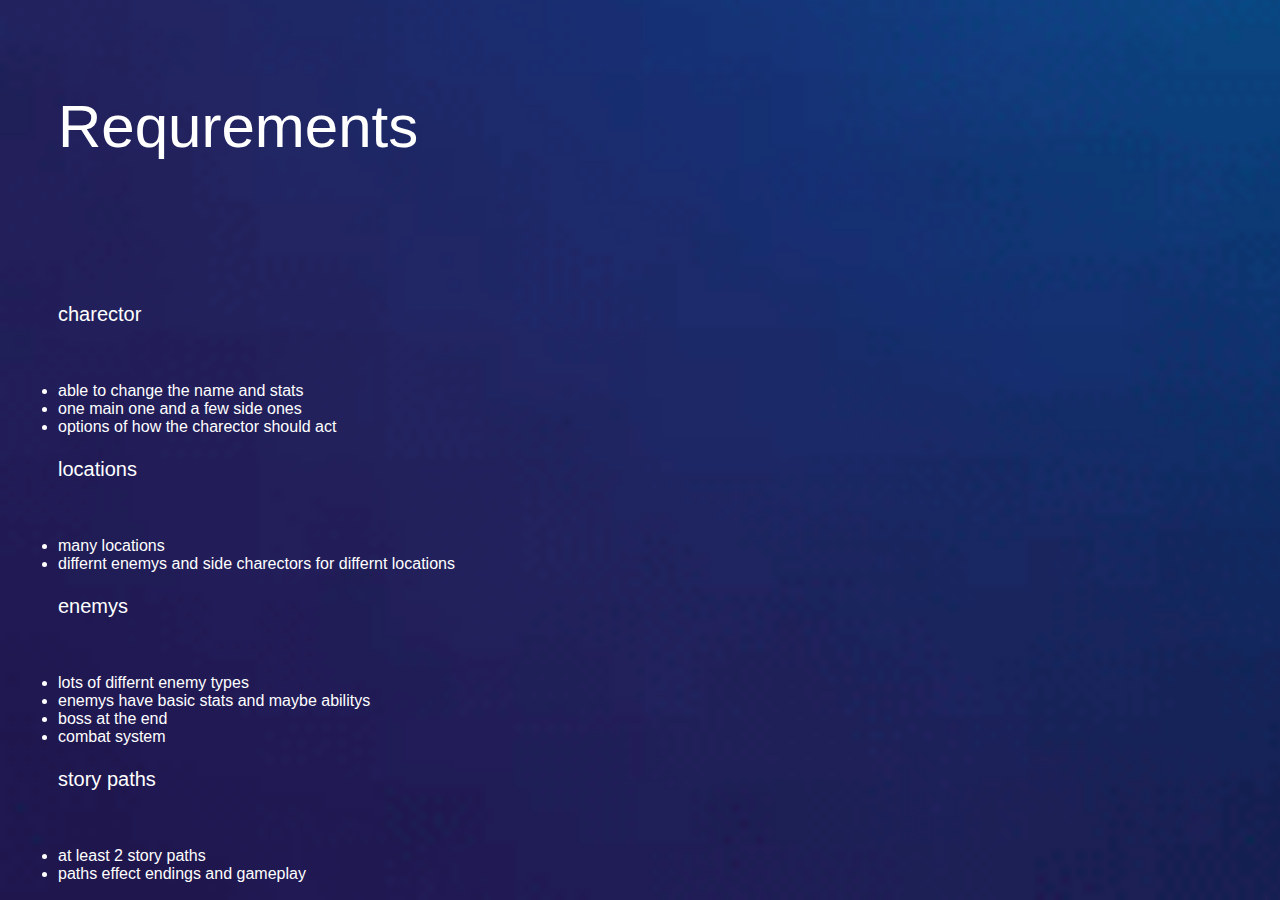
<file: project2-game.html>
<!DOCTYPE html>
<html lang="en">
<head>
    <meta charset="UTF-8">
    <meta name="viewport" content="width=device-width, initial-scale=1.0">
    <title>project1</title>
    <link rel="stylesheet" href="style.css">
</head>
<body>
    <div class="topnav">
        <a href="index.html">Home</a>
        <a href="#project1.html">project 1</a>
        <a class="active" href="project2-game.html">Project 2</a>
        <a href="#about">About</a>
      </div>
      <hr>
      <h1>text adventure game<a href="development2.html">development</a> </h1>
      
      <div class="rightText">
        <h6>Implications</h6>
        <p>
          Aesthetics:<br>
          aesthetics is about making the game look good. the main thing for this project is making the text readable. we will do this by adding colour to make the more importaint things jump out. we will also add good line spacing.
          <br>
          functonality:<br>
          functionalty is about making the game functional, this means that we need to make sure it works. we will do this by testing every feature we add and making this in functions so it is easy to fix somthing if it goes wrong
          <br>
          usability:<br>
          usability is about making the game easy to use. we will do this by adding promts for the inputs the user can do;. we will also make sure that the user is clearly told what they can do at all times.
          <br>
         </p>
        <h6>Overveiw</h6>
        <p>we are creating a text adventure game in python. it will have a story puzzels enemys and boss fights</p>
      </div>
      
      <h6>End users</h6>
      <p>the end users for this game are teenagers, they want a game that is engauging and fun. they also want ti to be easy to play and not be to short. <br> teenagers also want a game with variety in enemy types and puzzels</p>
      <div class="leftText">
        
      </div>
      <h6>Requrements</h6>
      <p>charector</p><br>
        <ul>
          <li>able to change the name and stats</li>
          <li>one main one and a few side ones</li>
          <li>options of how the charector should act</li>
        </ul>
        
       <p>locations</p><br>
       <ul>
        <li>many locations</li>
        <li>differnt enemys and side charectors for differnt locations</li>
      </ul>
        <p>enemys</p><br>
        <ul>
          <li>lots of differnt enemy types</li>
          <li>enemys have basic stats and maybe abilitys</li>
          <li>boss at the end</li>
          <li>combat system</li>
        </ul>
       <p>story paths</p><br>
       <ul>
        <li>at least 2 story paths</li>
        <li>paths effect endings and gameplay</li>
       </ul>
    
</body>
</html>
</file>
<file: style.css>
h1{
  color: #ffffff;
  font: 1em sans-serif;
  font-size: 70px;
  text-shadow: #333;
  padding: 1px 50px;
}
h2{
  font: 1em sans-serif;
  font-size: 40px;
  color: #ffffff;
  text-align: left;
}
h6{
  font: 1em sans-serif;
  font-size: 60px;
  color: #ffffff;
  padding: 1px 50px;
  text-align: left;
}
.rightText h6{
  font: 1em sans-serif;
  font-size: 60px;
  color: #ffffff;
  padding: 1px 50px;
  float: center;
}
.leftText h6{
  font: 1em sans-serif;
  font-size: 60px;
  color: #ffffff;
  padding: 1px 50px;
  text-align: right;
}
p{
  font: 1em sans-serif;
  color: #ffffff;
  padding: 1px 50px;
  font-size: 20px;
}
ul{
  font: 1em sans-serif;
  color: #ffffff;
  padding: 1px 50px;
}
.turnaround img{
  scale: 20%;
  float: inline-end;
}
body {

    background-image: url('background.png');
    background-size: cover;
    height: 100%;}
    img{scale: 75%;}
    
    /* Add a black background color to the top navigation */
.topnav {
    background-color: #333;
    overflow: hidden;
  }
  
  /* Style the links inside the navigation bar */
  .topnav a {
    float: left;
    color: #f2f2f2;
    text-align: center;
    padding: 14px 16px;
    text-decoration: none;
    font-size: 17px;
  }
  
  /* Change the color of links on hover */
  .topnav a:hover {
    background-color: #ddd;
    color: #000;
  }
  
  /* Add a color to the active/current link */
  .topnav a.active {
    background-color: #00668f;
    color: white;
  }
  a{font: 1em sans-serif; font-size: 60px; color: #ffffff; padding: 50px 50px; text-align: right;}
</file>
